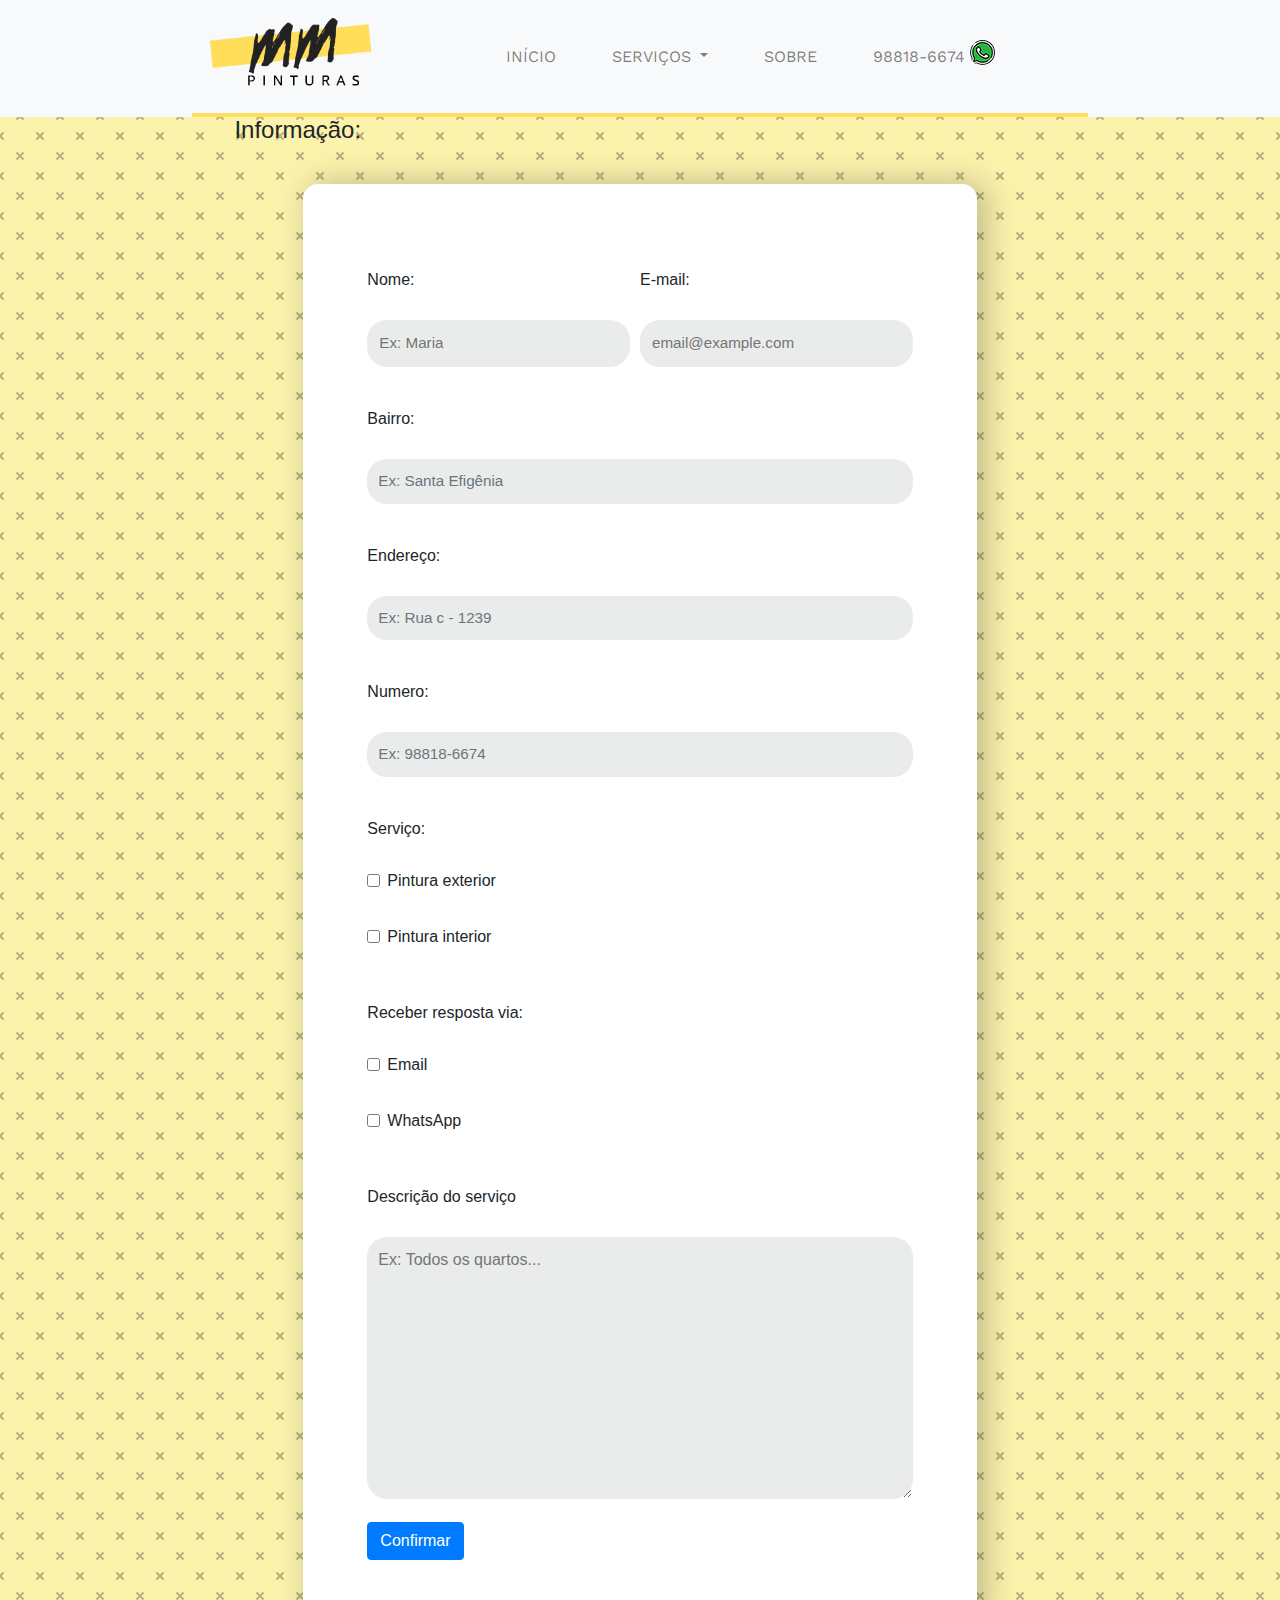
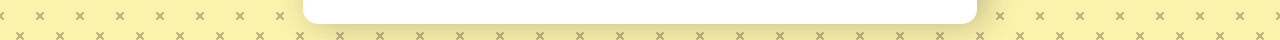
<file: contact.html>
<!DOCTYPE html>
<html lang="en">

<head>
    <link rel="stylesheet" href="../css/styles.css" />
    <meta http-equiv="Content-Type" content="text/html; charset=utf-8"> 
    <link rel="stylesheet" href="../css/normalize.css" />
    <link rel="stylesheet" href="https://maxcdn.bootstrapcdn.com/bootstrap/4.0.0/css/bootstrap.min.css"
        integrity="sha384-Gn5384xqQ1aoWXA+058RXPxPg6fy4IWvTNh0E263XmFcJlSAwiGgFAW/dAiS6JXm" crossorigin="anonymous">
    <meta charset="UTF-8">
    <meta name="viewport" content="width=device-width, initial-scale=1.0">
    <title>Document</title>
</head>

<body>
    <header class="nav-container">
        <nav class="navbar navbar-expand-md bg-light navbar-light ">
            <!-- Brand -->
            <a class="navbar-brand" href="/"><img class="logobar" src="../image/Mm-1.png" height="55" alt=""> </a>

            <!-- Toggler/collapsibe Button -->
            <button class="navbar-toggler" type="button" data-toggle="collapse" data-target="#collapsibleNavbar">
                <span class="navbar-toggler-icon"></span>
            </button>

            <!-- Navbar links -->
            <div class="collapse navbar-collapse" id="collapsibleNavbar">
                <ul class="navbar-nav mx-auto">
                    <li class="nav-item">
                        <a class="nav-link" href="/">INÍCIO</a>
                    </li>
                    <li class="nav-item dropdown">
                        <a class="nav-link dropdown-toggle" href="#" id="navbarDropdown" role="button"
                            data-toggle="dropdown" aria-haspopup="true" aria-expanded="false">
                            SERVIÇOS
                        </a>
                        <div class="dropdown-menu" aria-labelledby="navbarDropdown">
                            <a class="dropdown-item" href="./portas.html">Pinturas de portas e janelas</a>
                            <a class="dropdown-item" href="./interior.html">Pinturas Interior</a>
                            <a class="dropdown-item" href="./exterior.html">Pinturas Exterior</a>
                            <a class="dropdown-item" href="./textura.html">Textura</a>
                        </div>
                    </li>

                    </li>
                    <li class="nav-item">
                        <a class="nav-link" href="#">SOBRE</a>
                    </li>
                    <li class="nav-item">
                        <a class="nav-link" href="#">98818-6674 <img class="wp" src="image/whatsapp.png" height="0"
                                alt=""> </a>
                    </li>
                </ul>
            </div>
        </nav>
    </header>
    <div class="container-wrapper">
        <fieldset class="form-container">
            <div class="cleanfix">
                <legend>Informação: </legend>
                <form method="POST" data-netlify="true" class="form" action="index.html">
                    <div class="name-container">
                        <label for="nameInput">Nome:</label>
                        <input type="text" name="name" name="user_name" id="name" placeholder="Ex: Maria">
                    </div>
                    <div class="email-container">
                        <label for="emailInput">E-mail:</label>
                        <input type="email" name="email" id="Email" placeholder="email@example.com">
                    </div>

                    <div class="form-group">
                        <label for="inputAddress2">Bairro:</label>
                        <input input type="text" name="address" class="form-control" id="inputAddress2" placeholder="Ex: Santa Efigênia">
                    </div>

                    <div class="form-group">
                        <label for="inputAddress">Endereço:</label>
                        <input type="text" name="address2" class="form-control" id="inputAddress" placeholder="Ex: Rua c - 1239">
                    </div>
                    <div class="form-group">
                        <label for="inputAddress">Numero:</label>
                        <input type="text" name="Numero" class="form-control" id="inputAddress" placeholder="Ex: 98818-6674">
                    </div>


                    <label>Serviço: </label>
                    <div class="form-check">
                        <input class="form-check-input" type="checkbox" name="Exterior" value="Exterior"
                            value="option2">
                        <label class="form-check-label" for="gridcheckbox">
                            Pintura exterior
                    </div>
                    </label>
                    <div class="form-check">
                        <input class="form-check-input" type="checkbox" name="Interior" value="Interior"
                            value="option2">
                        <label class="form-check-label" for="gridcheckbox">
                            Pintura interior
                        </label>
                    </div>
                    
                    <label>Receber resposta via:</label><br>
                    <div class="form-check">
                        <input class="form-check-input" type="checkbox" name="via_email" value="via_email">
                        <label class="form-check-label" for="gridcheckbox">
                            Email
                    </div>
                    </label>
                    <div class="form-check">
                        <input class="form-check-input" type="checkbox" name="WhatsApp" value="WhatsApp">
                        <label class="form-check-label" for="gridcheckbox">
                            WhatsApp
                        </label>
                    </div>
          

                    <div class="description-container">
                        <label for="inputAddress2">Descrição do serviço</label>
                        <textarea type="text" name="Descrição" id="text_area" cols="35" rows="10"
                            placeholder="Ex: Todos os quartos... "></textarea>
                    </div>

                    <button onSubmit={sent()} type="submit" id="send" class="btn btn-primary">Confirmar</button>
                </form>



            </div>

        </fieldset>
    </div>

    <script src="https://code.jquery.com/jquery-3.2.1.slim.min.js"
        integrity="sha384-KJ3o2DKtIkvYIK3UENzmM7KCkRr/rE9/Qpg6aAZGJwFDMVNA/GpGFF93hXpG5KkN" crossorigin="anonymous">
    </script>
    <script src="https://cdnjs.cloudflare.com/ajax/libs/popper.js/1.12.9/umd/popper.min.js"
        integrity="sha384-ApNbgh9B+Y1QKtv3Rn7W3mgPxhU9K/ScQsAP7hUibX39j7fakFPskvXusvfa0b4Q" crossorigin="anonymous">
    </script>
    <script src="https://maxcdn.bootstrapcdn.com/bootstrap/4.0.0/js/bootstrap.min.js"
        integrity="sha384-JZR6Spejh4U02d8jOt6vLEHfe/JQGiRRSQQxSfFWpi1MquVdAyjUar5+76PVCmYl" crossorigin="anonymous">
    </script>
    <script src="js/jscript.js"></script>
</body>

</html>
</file>
<file: css/styles.css>
@import url('https://fonts.googleapis.com/css2?family=Allerta+Stencil&display=swap');
@import url('https://fonts.googleapis.com/css2?family=Kanit:wght@700&display=swap');
@import url('https://fonts.googleapis.com/css2?family=Heebo:wght@300&display=swap');
@import url('https://fonts.googleapis.com/css2?family=Montserrat&display=swap');
@import url('https://fonts.googleapis.com/css2?family=Work+Sans:wght@500&display=swap');

* {
  box-sizing: border-box;
}

body {
  margin: 0px auto;
  padding: 0px;
  line-height: 1.6em;
  font-size: 1em;
  display: flex;
  flex-direction: column;
  background: #DEE1E6;

}

a {
  text-decoration: none !important;
}



.nav-container {
  margin: 0 auto;
  background: #f8f9fa;
  width: 100%;
  position: fixed;
  font-family: 'Work Sans', sans-serif;
  z-index: 20;
}

.nav {
  display: flex;
  flex-direction: row;
  width: 75%;
  margin: 0 auto;
  height: 85px;
}

.list {
  display: flex;
  justify-self: center;
  list-style: none;
  justify-content: flex-end;
  width: 80%;
  color: black;
  margin-top: 2em;
  font-size: 1em;
}


.logobar {
  display: flexbox;
  margin: -8px auto;
  margin-bottom: 6px;
  width: auto;
  height: 80px;
  margin-top: 1px;
}

li {
  padding-left: 40px;
}

a {
  text-decoration: none;
  color: unset;
}

.banner {
  height: 98vh;
  flex-direction: column;
  text-align: center;
  width: 100%;
  color: white;
  background: url('../image/banner.min.jpg');
  background-size: cover;
  border-radius: 0px;
}

.banner h1 {
  font-family: 'Kanit', sans-serif;
  margin: auto;
  font-size: 5.1em;
  text-shadow: 0.2px 2px 22px #22222240;
  background: #000000cf;
  border-radius: 7px;
  padding: 10px;
}

.banner h4 {
  font-family: 'Kanit', sans-serif 'lighter';
  font-weight: 500;
  width: 52%;
  margin: 37px auto;
  padding: 15px;
  color: #000;
  border-top: 5px solid #fff;
  background: #ffde61d4;
  border-radius: 11px;
  font-size: 1.7em;
}

.process {
  margin: 0 auto;
  padding: 25px;
}

.banner-btn {
  font-size: 1.7em;
  margin-top: 1em;
  width: max-content;
  margin: 49px auto;
  border-radius: 6px;
  padding: 0.5em;
  background-color: #000;
}

.banner-btn:hover {
  color: black;
  background-color: #ffff;
  transition: width 1s, height 1s, ease 0.5s;

}

.banner-btn:hover a {
  color: black;
}


.content {
  padding: 65px 0;
  margin: 0 auto;
  border-top: 2px solid rgba(119, 136, 153, 0.493);
  border-bottom: 2px solid rgba(119, 136, 153, 0.493);
  margin-top: 5vw
}

.icon {
  align-self: center;
  padding-right: 10px;
  float: left;
  padding-bottom: 25px;
}

.col {
  padding: 10px;
  flex-basis: auto;
}

.content,
.icon,
.banner {
  display: flex;
}

.primary,
.secondary,
.tertiary {
  display: flex;
  width: 100%;
}

.primary p,
.secondary p,
.tertiary p {
  align-self: center;
  padding-left: 15px;
}

.main-footer {
  margin-top: auto;
  background: rgb(222, 225, 230);
  text-align: center;
  padding: 20px;
  font-size: 12px;
}

.form {
  width: 83%;
  padding: 4rem;
  background: white;
  display: block;
  box-shadow: .5em 0 2em rgba(41, 41, 41, 0.29);
  margin: auto;
  border-radius: 15px;
  margin-top: 4vh;
}


input[type="text"],
input[type="email"],
textarea {
  width: 100%;
  margin-bottom: 20px;
  border-radius: 20px;
  background: #eaeceb;
  border-color: transparent;
  font-size: 0.95em;
  outline: 0;
  padding: 10px;
  color: #6e6b6be5;
}

.name-container,
.email-container {
  width: 50%;
}

.name-container {
  float: left;
  padding-right: 10px;
}

.email-container {
  float: right;
}

label {
  padding: 20px 0;
}

.cleanfix {
  width: 65%;
  margin: 0 auto;
  display: block;
}

legend {
  font-size: 1.2em;
  padding: 10px 0;
}

.form-container {
  background-color: #fbf2ac;
  background-image: url("data:image/svg+xml,%3Csvg xmlns='http://www.w3.org/2000/svg' width='40' height='40' viewBox='0 0 40 40'%3E%3Cg fill-rule='evenodd'%3E%3Cg fill='%23000000' fill-opacity='0.27'%3E%3Cpath d='M0 38.59l2.83-2.83 1.41 1.41L1.41 40H0v-1.41zM0 1.4l2.83 2.83 1.41-1.41L1.41 0H0v1.41zM38.59 40l-2.83-2.83 1.41-1.41L40 38.59V40h-1.41zM40 1.41l-2.83 2.83-1.41-1.41L38.59 0H40v1.41zM20 18.6l2.83-2.83 1.41 1.41L21.41 20l2.83 2.83-1.41 1.41L20 21.41l-2.83 2.83-1.41-1.41L18.59 20l-2.83-2.83 1.41-1.41L20 18.59z'/%3E%3C/g%3E%3C/g%3E%3C/svg%3E");
  padding: 1em;
  width: 100%;
  margin-top: 6em;
  border: none;
}



article {
  width: 60%;
  margin: auto;
}

.content-intro {
  text-align: center;
  width: 70%;
  margin: auto;

  margin-top: 2vw;
}

.content-intro .title::before {
  content: "";
  display: block;
  width: 100%;
  height: 5px;
  background: #a6a6a5;
  position: absolute;
  top: 23px;
  left: 0;
}

.content-intro .title,
.how h3,
.why h3,
.review h3 {
  background: #fff;
  position: relative;
  z-index: 10;
  margin: auto;
  font-weight: bolder;
}

.title.how h3 {
  width: 14vh;
  margin-bottom: 1em;
}

.title.why h3 {
  margin-bottom: 1em;
  width: 18vh;
}


@media (min-width: 768px) {
  .col-md-6 {
    max-width: 40%;
    margin: auto;
  }
}



.content-intro {
  font-family: 'Open Sans', sans-serif 'bolder';
  width: 89%;
  font-size: 1.1em;
  line-height: 33px;
}

.wave {
  position: absolute;
  top: -5.2vw;
  width: 100.7vw;
  left: -54px;
}


.wave-parent {
  position: sticky;
  left: 0;
  bottom: 5vw;
  width: 100%;
}

.banner-info {
  font-family: 'Open Sans', sans-serif;
  margin: auto;
  letter-spacing: 0.1em;
  top: 2rem;
  position: relative;
  font-size: 1em;
}

.container {
  max-width: 1440px;
  width: 100%;
  border-radius: 12px;
  margin-top: 14vh;
  z-index: 8;
  background: #F1F3F4;
  padding: 50px;
  font-family: 'Montserrat', sans-serif;
}


/* slick.css | http://127.0.0.1:5500/slick/slick.css */

.slick-slide img {
  max-width: 21vw;
}

/* slick-theme.css | http://127.0.0.1:5500/slick/slick-theme.css */

.slick-dotted.slick-slider {
  margin: auto;
}

.wave>path:nth-child(1) {
  fill: #dee1e6;
}

.features .feature_detail .wrap {
  display: table-cell;
  vertical-align: middle;
  padding: 0 100px;
}


img {
  border: 0;
  border-radius: 10px;
  vertical-align: middle;
  max-width: 100%;
  height: auto;
}

.row {
  margin-top: 2.5em;
  padding: 2em;
}

.content img {
  width: 50%;
}


.primary,
.secondary,
.tertiary {
  width: 20%;
  flex-direction: column;
  padding: 25px;
  border: 1px solid white;
  margin: 0 12px;
  border-radius: 15px;
  box-shadow: 1px 1px 5px #0006;
}


.content img {
  width: 25%;
}


.content {
  text-align: center;
}


.content>div:nth-child(1) {
  position: absolute;
  padding: 65px 0;
  width: 100%;
}


.content {
  position: relative;
}


.content>div:nth-child(1)>h3:nth-child(1) {
  background: #F1F3F4;
  width: 10em;
  margin: auto;
}



.content>div:nth-child(1) {
  /* display: none; */
  position: absolute;
  margin: -149px auto;
  width: 100%;
}


.wp {
  margin-top: -10px;
  height: 25px;
  width: auto;
}

.h3,
h3 {
  margin-bottom: 2em;
}

.wrap {
  padding: 10px;
  line-height: 31px;
}

.container a {
  border-bottom: #ffde61 6px solid;
}

.bg-light {
  width: 70%;
  margin: auto;
  padding: 0;
  border-bottom: 4px solid #ffde61;

}

header {
  background: #f8f9fa;
}

.navbar.navbar-expand-sm.bg-light.navbar-light {
  padding: 0;
}

.form-check-label {
  padding: 0;
}


.form-check {
  margin-bottom: 2em;
}

.description-container {
  margin-bottom: 1em;
}

#map {
  height: 400px;
  width: auto;
  margin: auto;
  border-radius: 15px;
  /* The width is the width of the web page */
}

.texture {
  background: url('../image/texture.jpg');
  background-size: auto;
  background-size: cover;
  border-radius: 0px;
}

.exterior {
  background: url('../image/livingroom2.jpg');
  background-size: auto;
  background-size: cover;
  border-radius: 0px;
}

.interior {
  background: url('../image/livingroom.jpg');
  background-size: auto;
  background-size: cover;
  border-radius: 0px;
}

.door {
  background: url('../image/house.jpg');
  background-size: auto;

  border-radius: 0px;
}


@media (max-width: 769px) {

  .banner h1 {
    /* font-size: 5.1em; */
    font-size: 3.1em;
  }

  .banner h4 {
    /* font-size: 1.7em; */
    font-size: 1em;
  }

  .wave {
    /* width: 101.5vw; */
    width: 100.5vh;
  }

  .content {
    display: flex;
    flex-direction: column;
  }

  .primary,
  .secondary,
  .tertiary {
    /* width: 20%; */
    width: 100%;
    margin-top: 1em;
  }

  .row {
    /* padding: 2em; */
    padding: 0em;
  }

  #map {
    /* width: 75%; */
    width: 100%;
  }


  /* styles.css | http://127.0.0.1:5500/css/styles.css */

  .form {
    /* width: 83%; */
    /* padding: 4rem; */
    width: auto;
    padding: 2rem;
  }

  .cleanfix {
    /* width: 65%; */
    width: 95%;
  }

  .jumbotron {
    padding: 0;
  }


  .wave-parent {
    overflow: hidden;
  }

  .container {

    margin-top: 2vh;

  }

  .logobar {
    height: 60px;
  }

  .bg-light {
    width: 85%;
  }

  .banner-btn {
    width: 75%;
  }

  p {
    font-size: 17px;
  }


  .container>h3:nth-child(5) {
    margin-bottom: 20px;
    border-top: 2px solid #00000078;
    border-top: 2px solid rgba(119, 136, 153, 0.493);
    padding-top: 2em;
  }

  .banner h1 {
    border-radius: 0;
  }

}
</file>
